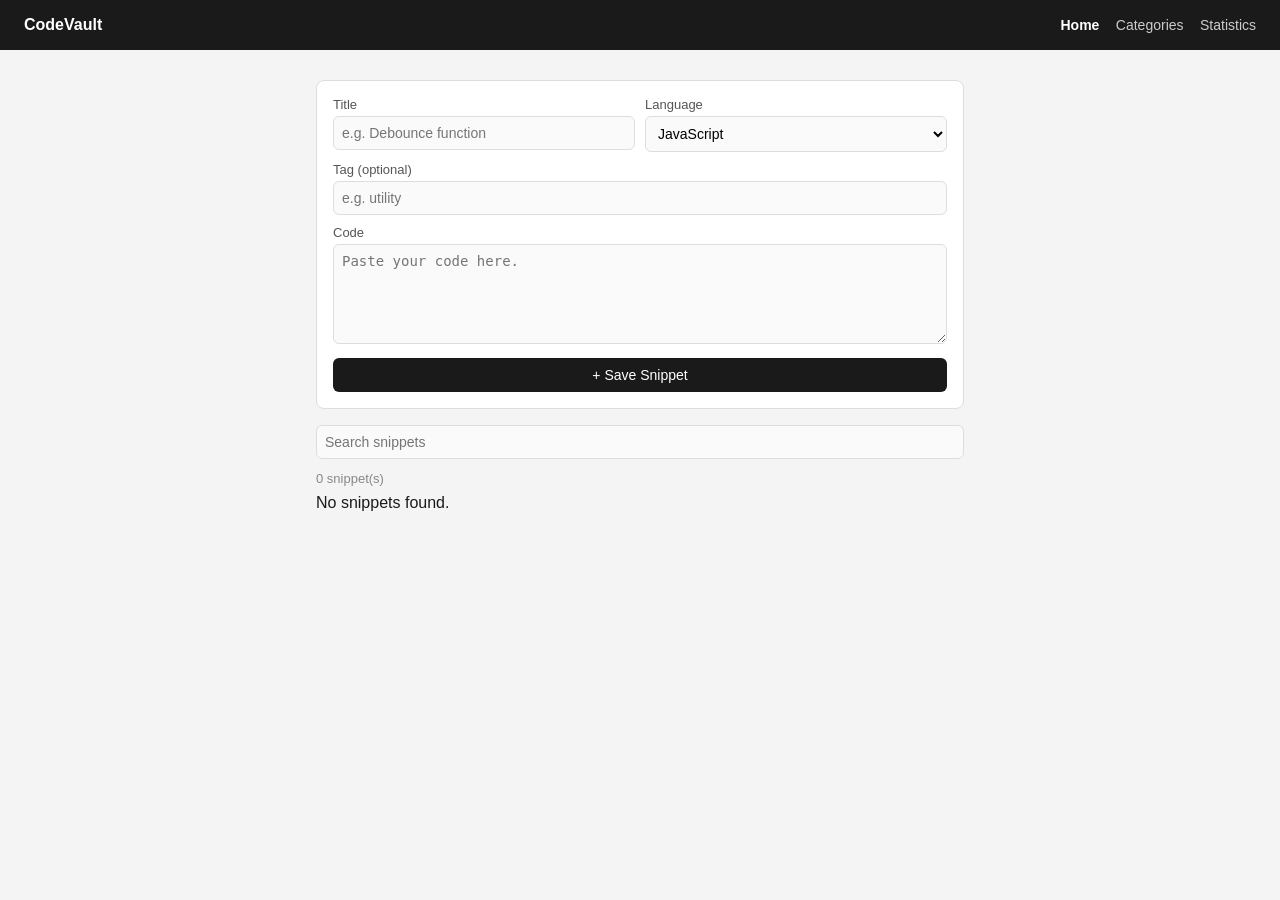
<file: index.html>
<!DOCTYPE html>
<html lang="en">
<head>
  <meta charset="UTF-8">
  <title>CodeVault - Home</title>
  <link rel="stylesheet" href="style.css">
</head>
<body>

  <nav class="navbar">
    <span class="nav-logo">CodeVault</span>
    <div class="nav-links">
      <a href="index.html" class="active">Home</a>
      <a href="categories.html">Categories</a>
      <a href="statistics.html">Statistics</a>
    </div>
  </nav>

  <div id="app">

    <div class="form-card">
      <div class="form-row">
        <div>
          <label for="title">Title</label>
          <input id="title" type="text" placeholder="e.g. Debounce function">
        </div>
        <div>
          <label for="lang">Language</label>
          <select id="lang">
            <option>JavaScript</option>
            <option>Python</option>
            <option>HTML</option>
            <option>CSS</option>
            <option>TypeScript</option>
            <option>Java</option>
            <option>C++</option>
            <option>Other</option>
          </select>
        </div>
      </div>

      <div class="form-full">
        <label for="tag">Tag (optional)</label>
        <input id="tag" type="text" placeholder="e.g. utility">
      </div>

      <div class="form-full">
        <label for="code">Code</label>
        <textarea id="code" placeholder="Paste your code here."></textarea>
      </div>

      <div id="err" class="err">Please fill in both the title and code fields.</div>
      <button class="btn-add" onclick="addSnippet()">+ Save Snippet</button>
    </div>

    <div id="search">
      <input type="text" id="searchInput" placeholder="Search snippets" oninput="renderList()">
    </div>

    <div id="count"></div>
    <div id="list"></div>

  </div>

  <script src="script.js"></script>
</body>
</html>
</file>
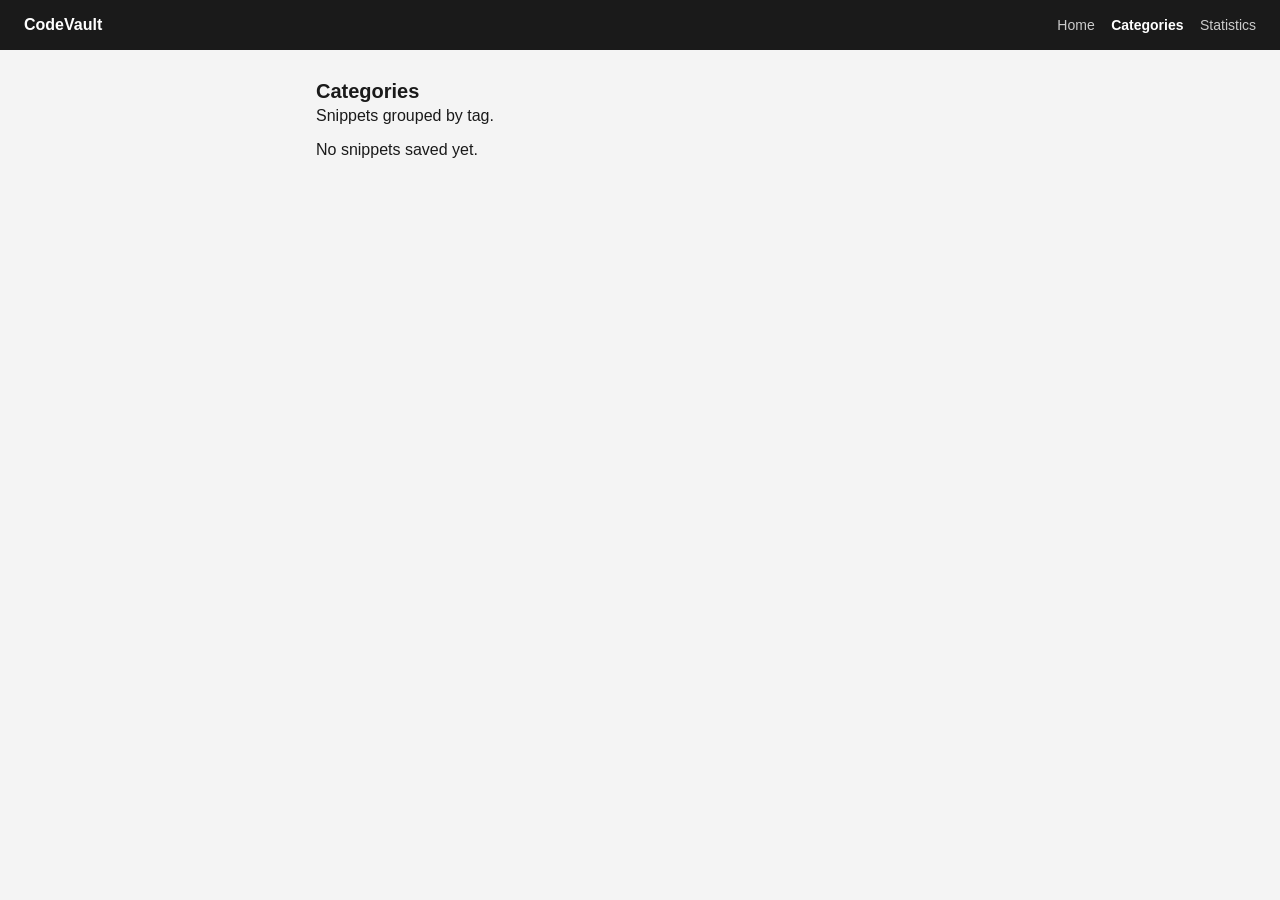
<file: categories.html>
<!DOCTYPE html>
<html lang="en">
<head>
  <meta charset="UTF-8">
  <title>CodeVault – Categories</title>
  <link rel="stylesheet" href="style.css">
</head>
<body>

  <nav class="navbar">
    <span class="nav-logo">CodeVault</span>
    <div class="nav-links">
      <a href="index.html">Home</a>
      <a href="categories.html" class="active">Categories</a>
      <a href="statistics.html">Statistics</a>
    </div>
  </nav>

  <div id="app">

    <div class="page-header">
      <h2>Categories</h2>
      <p>Snippets grouped by tag.</p>
    </div>

    <div id="cat-list"></div>

  </div>

  <script src="script.js"></script>
  <script>
    renderCategories();
  </script>
</body>
</html>
</file>
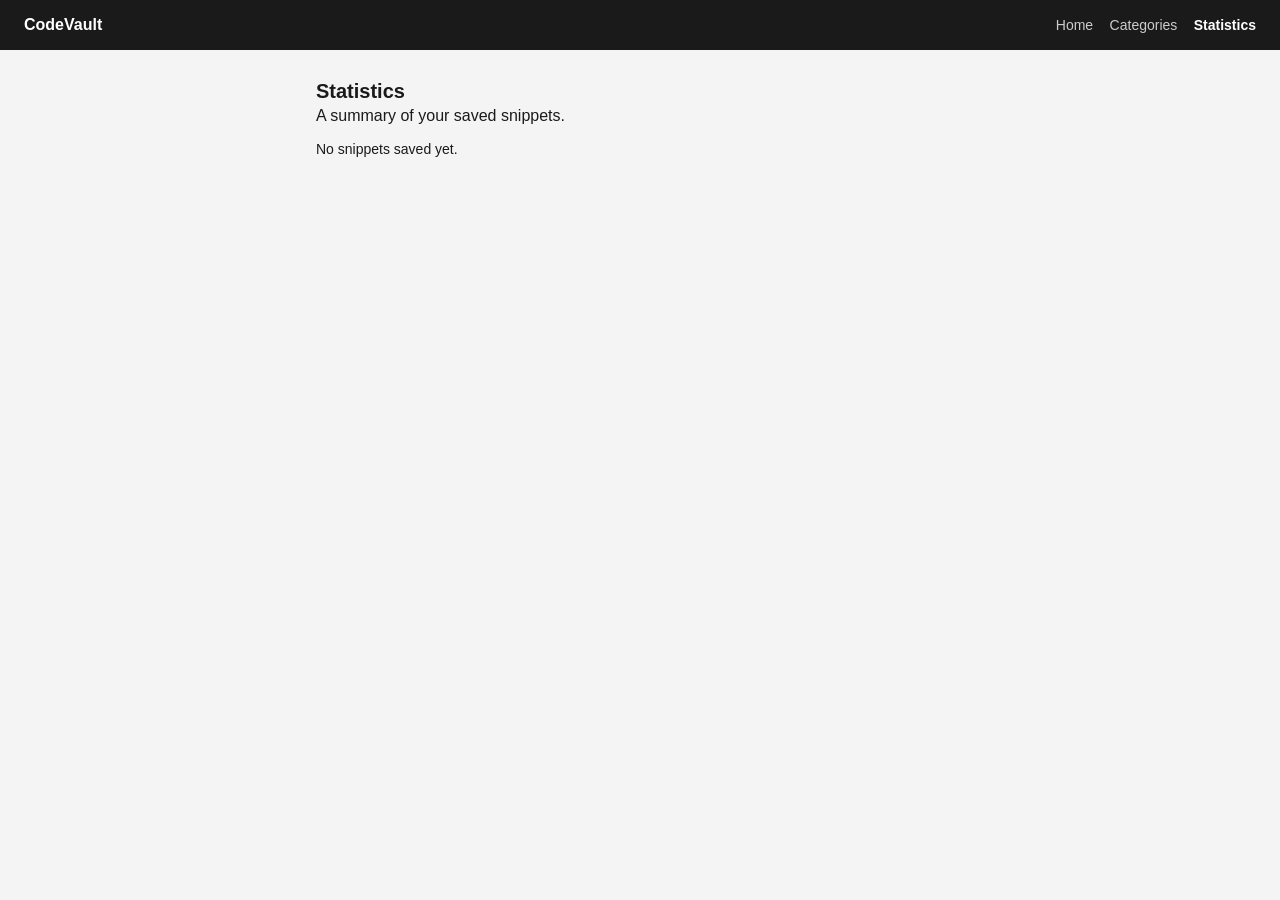
<file: statistics.html>
<!DOCTYPE html>
<html lang="en">
<head>
  <meta charset="UTF-8">
  <title>CodeVault – Statistics</title>
  <link rel="stylesheet" href="style.css">
</head>
<body>

  <nav class="navbar">
    <span class="nav-logo">CodeVault</span>
    <div class="nav-links">
      <a href="index.html">Home</a>
      <a href="categories.html">Categories</a>
      <a href="statistics.html" class="active">Statistics</a>
    </div>
  </nav>

  <div id="app">

    <div class="page-header">
      <h2>Statistics</h2>
      <p>A summary of your saved snippets.</p>
    </div>

    <div id="stats"></div>

  </div>

  <script src="script.js"></script>
  <script>
    renderStats();
  </script>
</body>
</html>
</file>
<file: style.css>
* {
  box-sizing: border-box;
  margin: 0;
  padding: 0;
}

body {
  font-family: Arial, sans-serif;
  background: #f4f4f4;
  color: #1a1a1a;
}

/* Navbar */
.navbar {
  display: flex;
  justify-content: space-between;
  align-items: center;
  background: #1a1a1a;
  padding: 0 1.5rem;
  height: 50px;
}

.nav-logo {
  color: #fff;
  font-weight: bold;
  font-size: 16px;
}

.nav-links a {
  color: #ccc;
  text-decoration: none;
  margin-left: 12px;
  font-size: 14px;
}

.nav-links a.active {
  color: #fff;
  font-weight: bold;
}

/* Main content area */
#app {
  max-width: 680px;
  margin: 30px auto;
  padding: 0 1rem;
}

/* Form */
.form-card {
  background: #fff;
  border: 1px solid #ddd;
  border-radius: 8px;
  padding: 1rem;
  margin-bottom: 1rem;
}

.form-row {
  display: grid;
  grid-template-columns: 1fr 1fr;
  gap: 10px;
  margin-bottom: 10px;
}

.form-full {
  margin-bottom: 10px;
}

label {
  display: block;
  font-size: 13px;
  color: #555;
  margin-bottom: 4px;
}

input, select, textarea {
  width: 100%;
  font-size: 14px;
  padding: 8px;
  border: 1px solid #ddd;
  border-radius: 6px;
  background: #fafafa;
}

textarea {
  min-height: 100px;
  font-family: monospace;
  resize: vertical;
}

.err {
  color: red;
  font-size: 12px;
  display: none;
  margin-bottom: 8px;
}

.btn-add {
  width: 100%;
  padding: 9px;
  background: #1a1a1a;
  color: #fff;
  border: none;
  border-radius: 6px;
  font-size: 14px;
  cursor: pointer;
}

/* Search */
#search {
  margin-bottom: 0.75rem;
}

#count {
  font-size: 13px;
  color: #888;
  margin-bottom: 8px;
}

/* Snippet cards */
#list, #cat-list {
  display: flex;
  flex-direction: column;
  gap: 10px;
}

.card {
  background: #fff;
  border: 1px solid #ddd;
  border-radius: 8px;
  overflow: hidden;
}

.card-top {
  display: flex;
  justify-content: space-between;
  align-items: center;
  padding: 8px 12px;
  border-bottom: 1px solid #ddd;
  gap: 8px;
}

.card-top strong {
  font-size: 14px;
}

.card-top span {
  font-size: 12px;
  color: #777;
}

.card-top button {
  background: none;
  border: 1px solid #ddd;
  border-radius: 4px;
  cursor: pointer;
  font-size: 12px;
  padding: 2px 8px;
  color: #cc0000;
}

.card pre {
  padding: 10px 12px;
  font-family: monospace;
  font-size: 12px;
  white-space: pre-wrap;
  word-break: break-all;
  background: #fafafa;
}

/* Page headings for categories / stats */
.page-header {
  margin-bottom: 1rem;
}

.page-header h2 {
  font-size: 20px;
  margin-bottom: 4px;
}

#cat-list h3 {
  font-size: 15px;
  margin: 1rem 0 6px;
  color: #444;
}

/* Stats page */
#stats p {
  font-size: 14px;
  margin-bottom: 6px;
}

#stats h3 {
  font-size: 15px;
  margin: 12px 0 6px;
}

#stats ul {
  padding-left: 1.2rem;
  font-size: 14px;
  line-height: 1.8;
}
</file>
